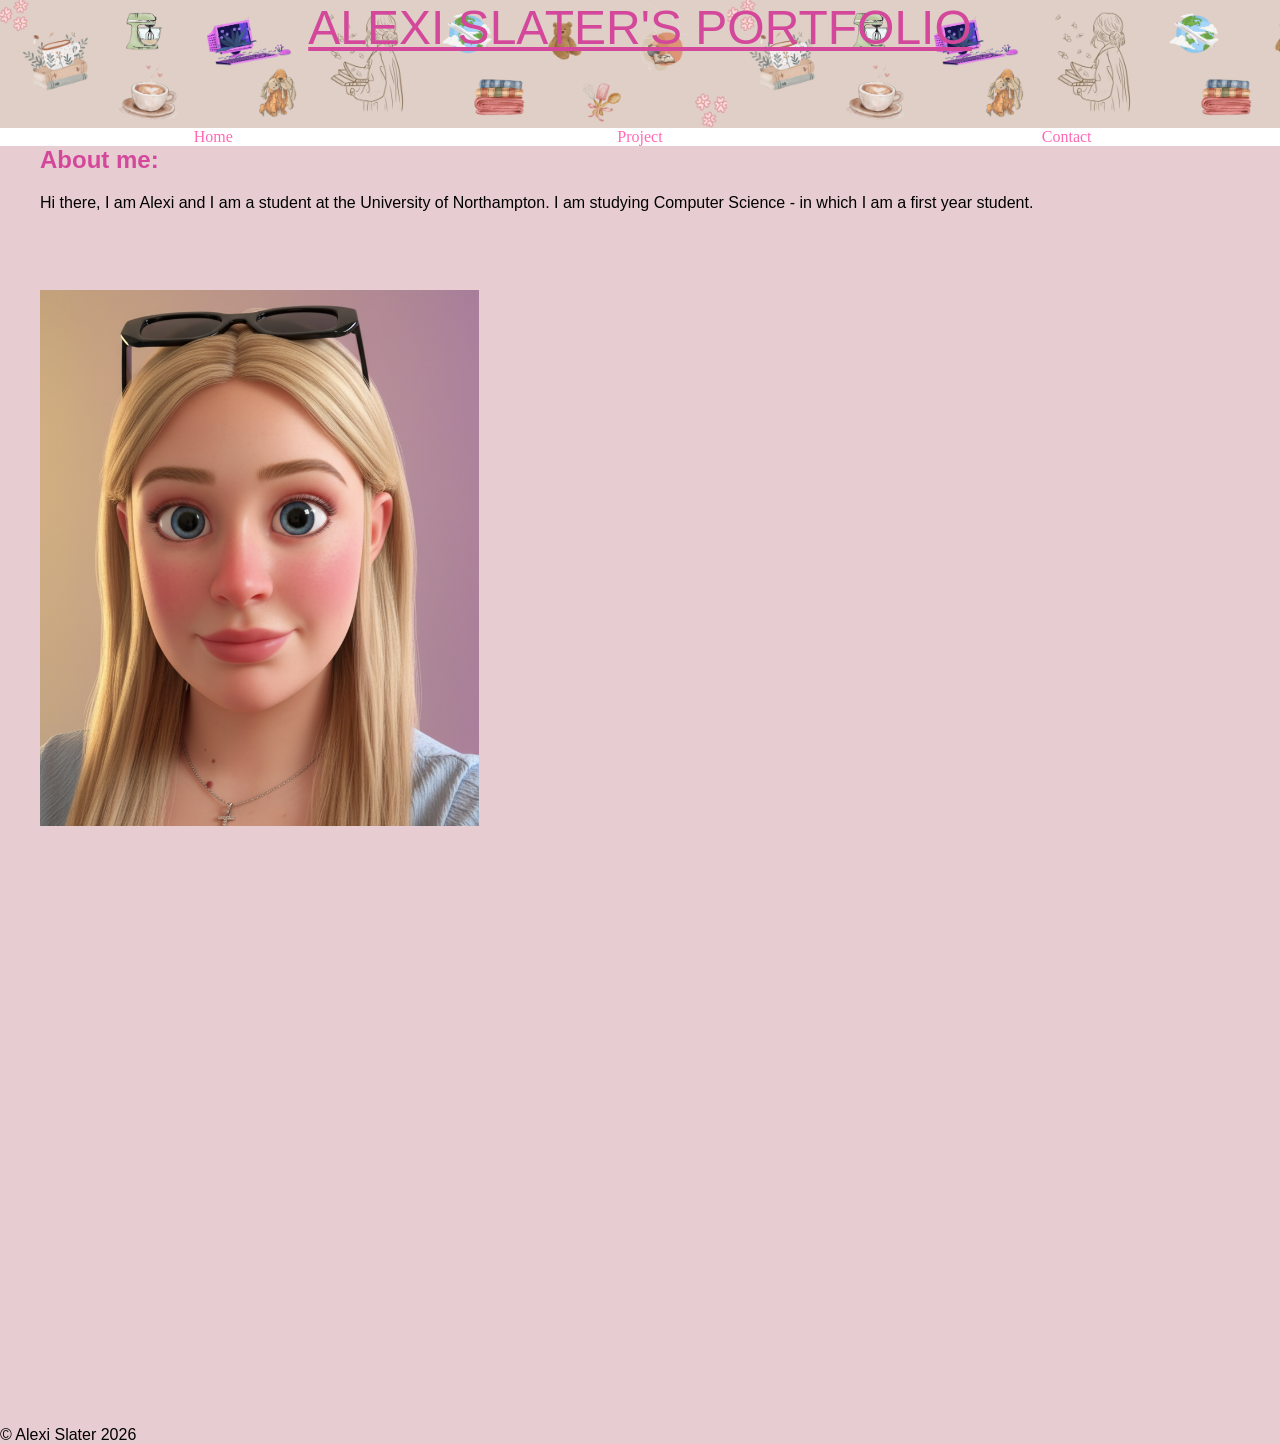
<file: index.html>
<!DOCTYPE html>
<html lang="en">
<head>
    <meta charset="UTF-8">
    <meta name="viewport" content="width=device-width, initial-scale=1.0">
    <title>Document</title>
    <link rel="stylesheet" href="main.css" media="screen">
    <link rel="stylesheet" href="mobile.css" media="screen and (max-width: 800px)">
    <link rel="stylesheet" href="desktop.css" media="screen and (min-width: 800px)">
    
</head>
<body id="clicked">
    
    <header>
        <a href="#clicked" class="on showNav"></a>
        <a href="#" class="off">X</a>
        <h1>Alexi Slater's portfolio</h1>
    </header>
    
    <nav>
        <ul>
            <li><a href="index.html">Home</a></li>

            <li><a href="project.html">Project</a>
                <ul> 
                    <li><a href="videodem.html">Video</a></li>
                    <li><a href="report.html">Report</a></li>
                </ul>
                </li>
                
            <li><a href="contact.html">Contact</a></li>
        </ul>       
    </nav>

    
    <main class="indexmain">
        <div></div>
        <h2>About me:</h2>
        <div></div>
        <div></div>
        <div></div>
        <p>Hi there, I am Alexi and I am a student at the University of Northampton. I am studying Computer Science - in which I am a first year student.</p>

 

        <div></div>
        <div></div>
        <div></div>
        <img class="aipic" src="AIpicofme.png" alt="Placeholder Image">
        
    </main>

  

    <footer>
        <p>&copy; Alexi Slater 2026</p>
    </footer>

    
</body>
</html>
</file>
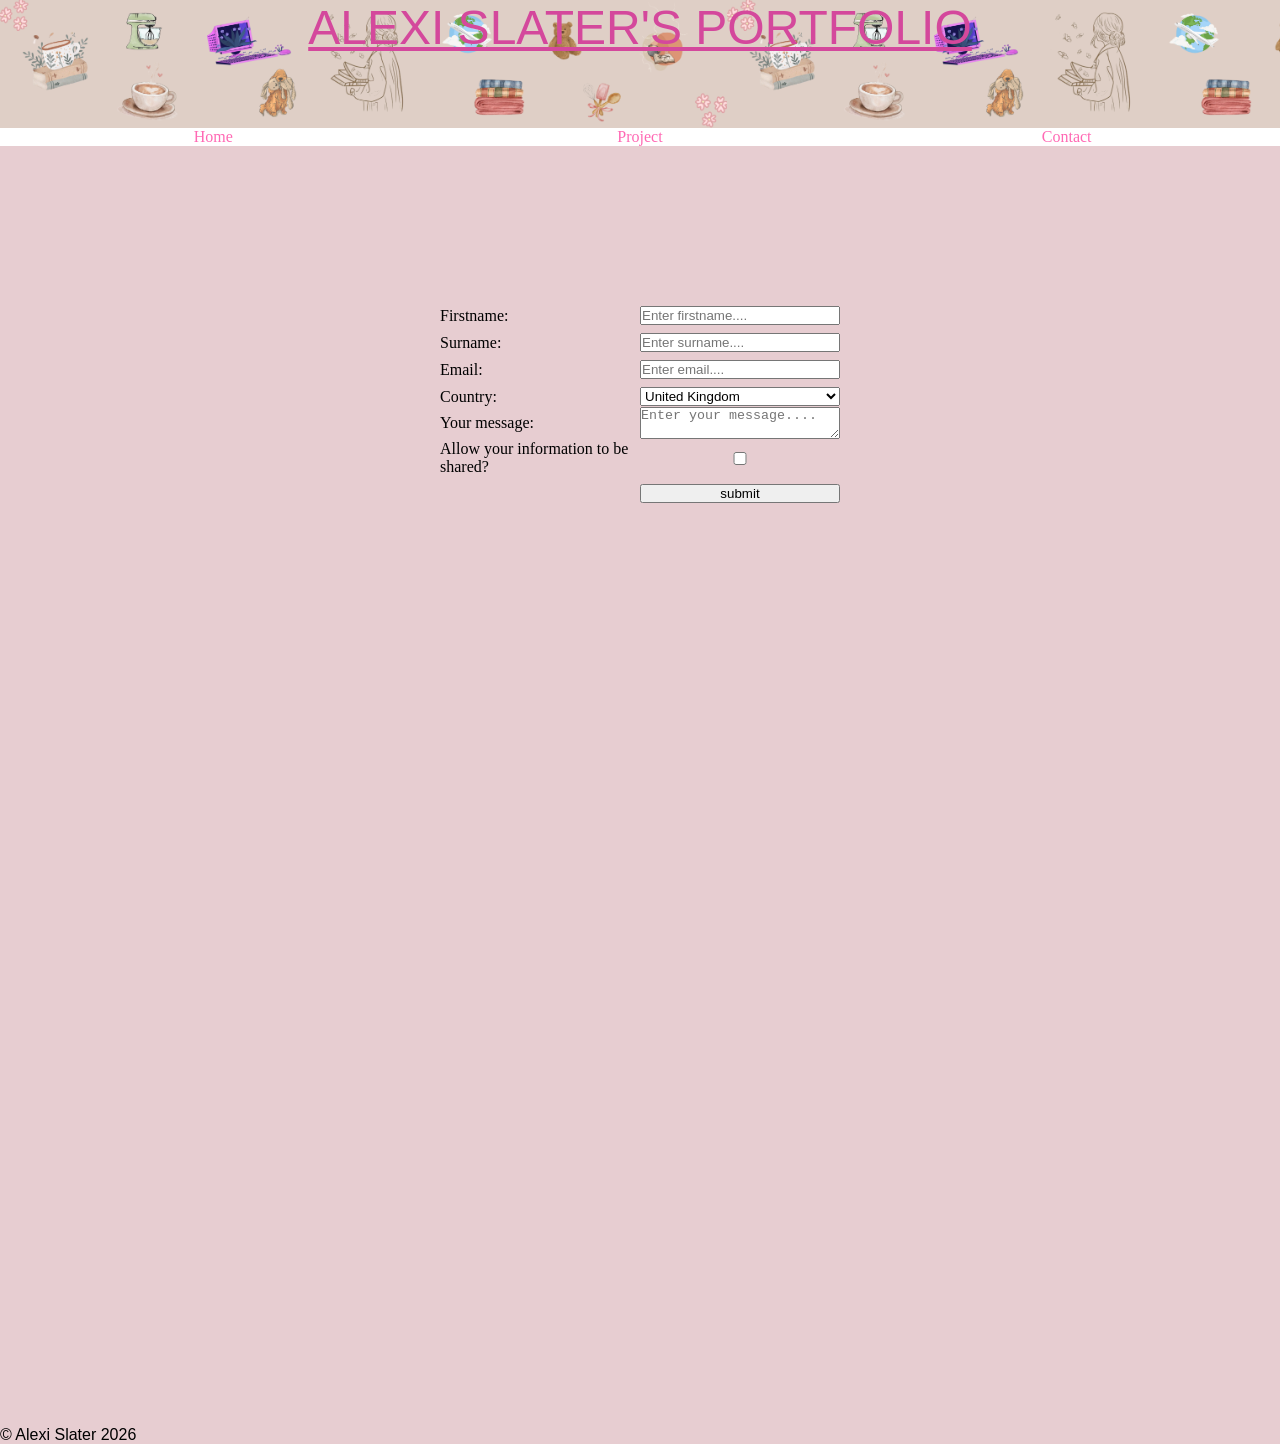
<file: contact.html>
<!DOCTYPE html>
<html lang="en">
<head>
    <meta charset="UTF-8">
    <meta name="viewport" content="width=device-width, initial-scale=1.0">
    <title>Home Page</title>
    <link rel="stylesheet" href="main.css">
    <link rel="stylesheet" href="mobile.css" media="screen and (max-width: 800px)">
    <link rel="stylesheet" href="desktop.css" media="screen and (min-width: 800px)">
</head>
<body>
    
    <header>
        <h1>Alexi Slater's portfolio</h1>
    </header>

    <nav>
        <ul>
            <li><a href="index.html">Home</a></li>

            <li><a href="project.html">Project</a>
                <ul> 
                    <li><a href="videodem.html">Video</a></li>
                    <li><a href="report.html">Report</a></li>
                </ul>
                </li>
                
            <li><a href="contact.html">Contact</a></li>
        </ul>       
    </nav>

    <main class="contactmain">

        <div></div>
        <div></div>
        <div></div>
        <div></div>
        <div></div>
        <div></div>


        <form action="mailto:alexi.slater@live.com" method="get">

        <label for="firstname">Firstname:</label>
        <input type="text" name="firstname" id="firstname" placeholder="Enter firstname...." required>

        <label for="surname">Surname:</label>
        <input type="text" name="surname" id="surname" placeholder="Enter surname...." required>
        

        <label for="email">Email:</label>
        <input type="text" name="email" id="email" placeholder="Enter email...." required>
        

        <label for="country">Country:</label>
        <select name="country" id="country">
            <option value="1">United Kingdom</option>
            <option value="2">United States of America</option>
            <option value="3">France</option>
            <option value="4">Spain</option>
            <option value="5">Greece</option>
        </select>
        

        <label for="message">Your message:</label>
        <textarea name="message" id="message" placeholder="Enter your message...."></textarea>

        <label for="infosharedbox">Allow your information to be shared?</label>
        <input type="checkbox" name="infosharedbox" id="infosharedbox" value="ticked" required>

        <input type="submit" value="submit">

        </form>
        
    </main>

    <footer>
        <p>&copy; Alexi Slater 2026</p>

    </footer>

</body>
</html>
</file>
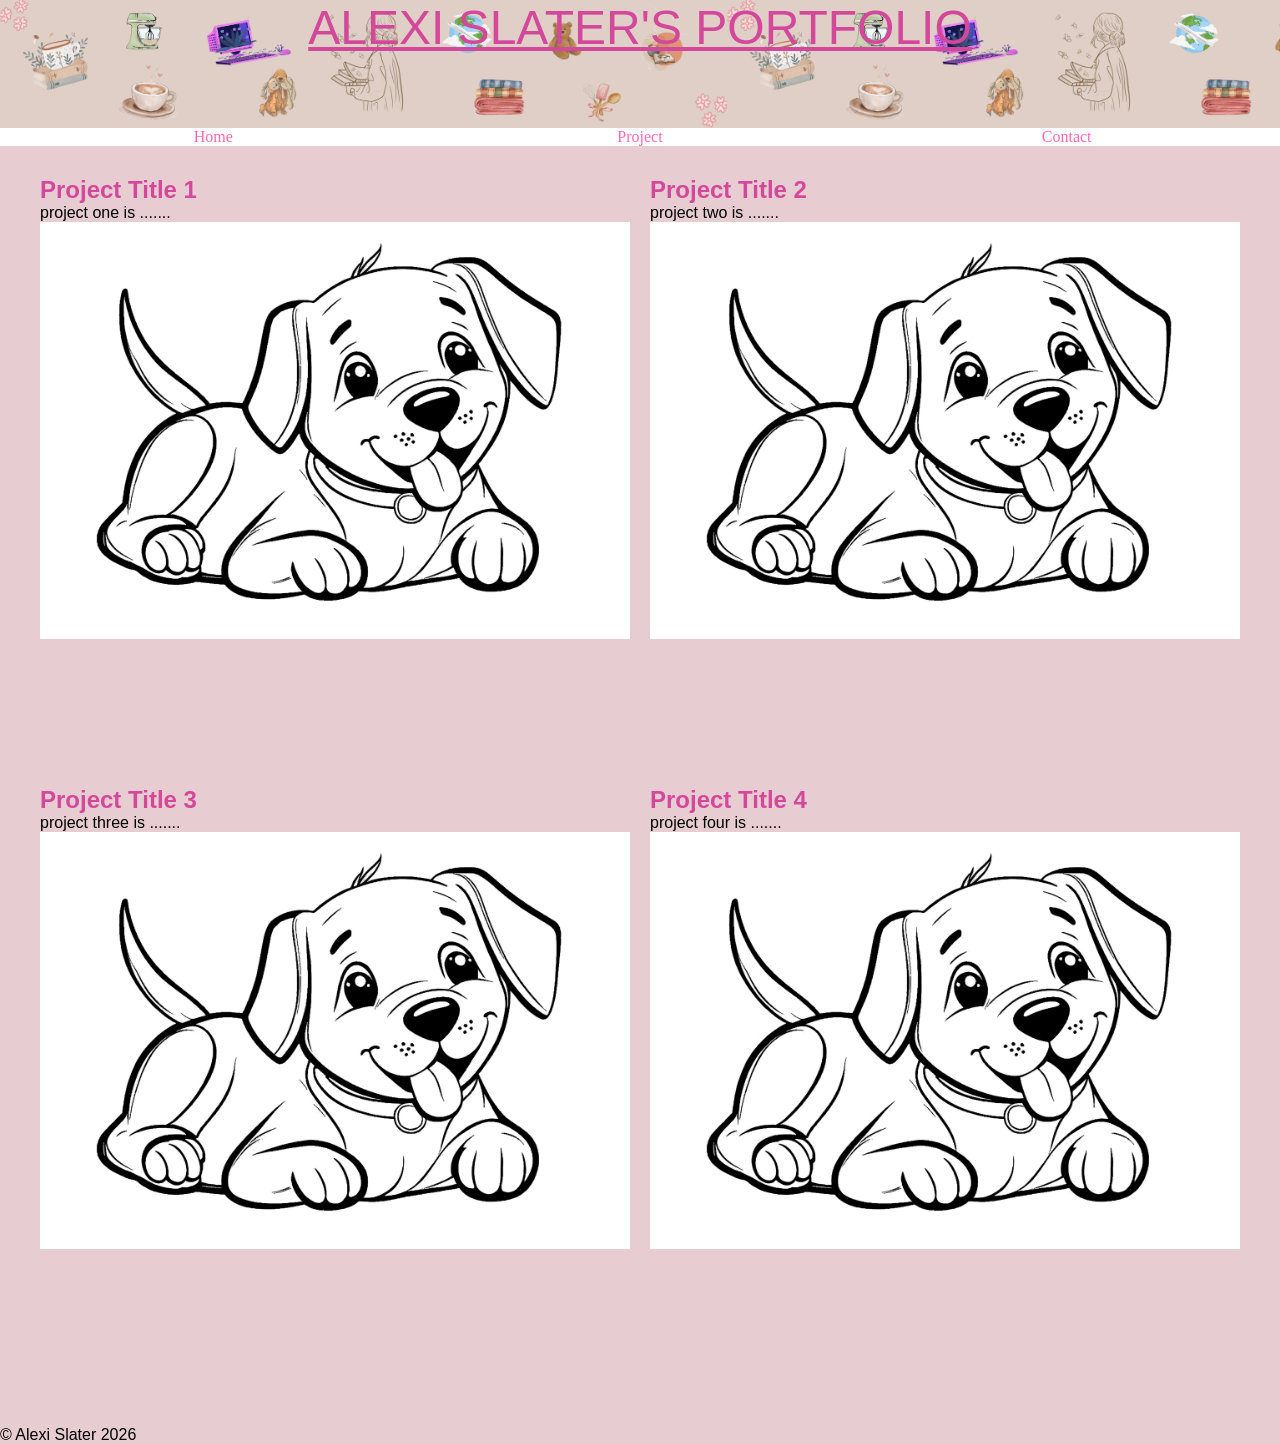
<file: project.html>
<!DOCTYPE html>
<html lang="en">
<head>
    <meta charset="UTF-8">
    <meta name="viewport" content="width=device-width, initial-scale=1.0">
    <title>Home Page</title>
    <link rel="stylesheet" href="main.css">
    <link rel="stylesheet" href="mobile.css" media="screen and (max-width: 800px)">
    <link rel="stylesheet" href="desktop.css" media="screen and (min-width: 800px)">
</head>
<body>
    
    <header>
        <h1>Alexi Slater's portfolio</h1>
    </header>

    <nav>
        <ul>
            <li><a href="index.html">Home</a></li>

            <li><a href="project.html">Project</a>
                <ul> 
                    <li><a href="videodem.html">Video</a></li>
                    <li><a href="report.html">Report</a></li>
                </ul>
                </li>
                
            <li><a href="contact.html">Contact</a></li>
        </ul>       
    </nav>

<main class="projmain">


  <div></div>
    <div></div>
      <div></div>
        <div></div>
          <div></div>
           <div></div>
        <div>
            <h2>Project Title 1</h2>
            <p>project one is .......</p>
            <img src="dog.jpg" alt="Placeholder Image">
        </div>

        <div></div>

        <div>
            <h2>Project Title 2</h2>
            <p>project two is .......</p>
            <img src="dog.jpg" alt="Placeholder Image">
        </div>
  <div></div>
    <div></div>
        <div>
            <h2>Project Title 3</h2>
            <p>project three is .......</p>
            <img src="dog.jpg" alt="Placeholder Image">
        </div>

        <div></div>

        <div>
            <h2>Project Title 4</h2>
            <p>project four is .......</p>
            <img src="dog.jpg" alt="Placeholder Image">
        </div>

</main>

    <footer>
        <p>&copy; Alexi Slater 2026</p>

    </footer>

</body>
</html>
</file>
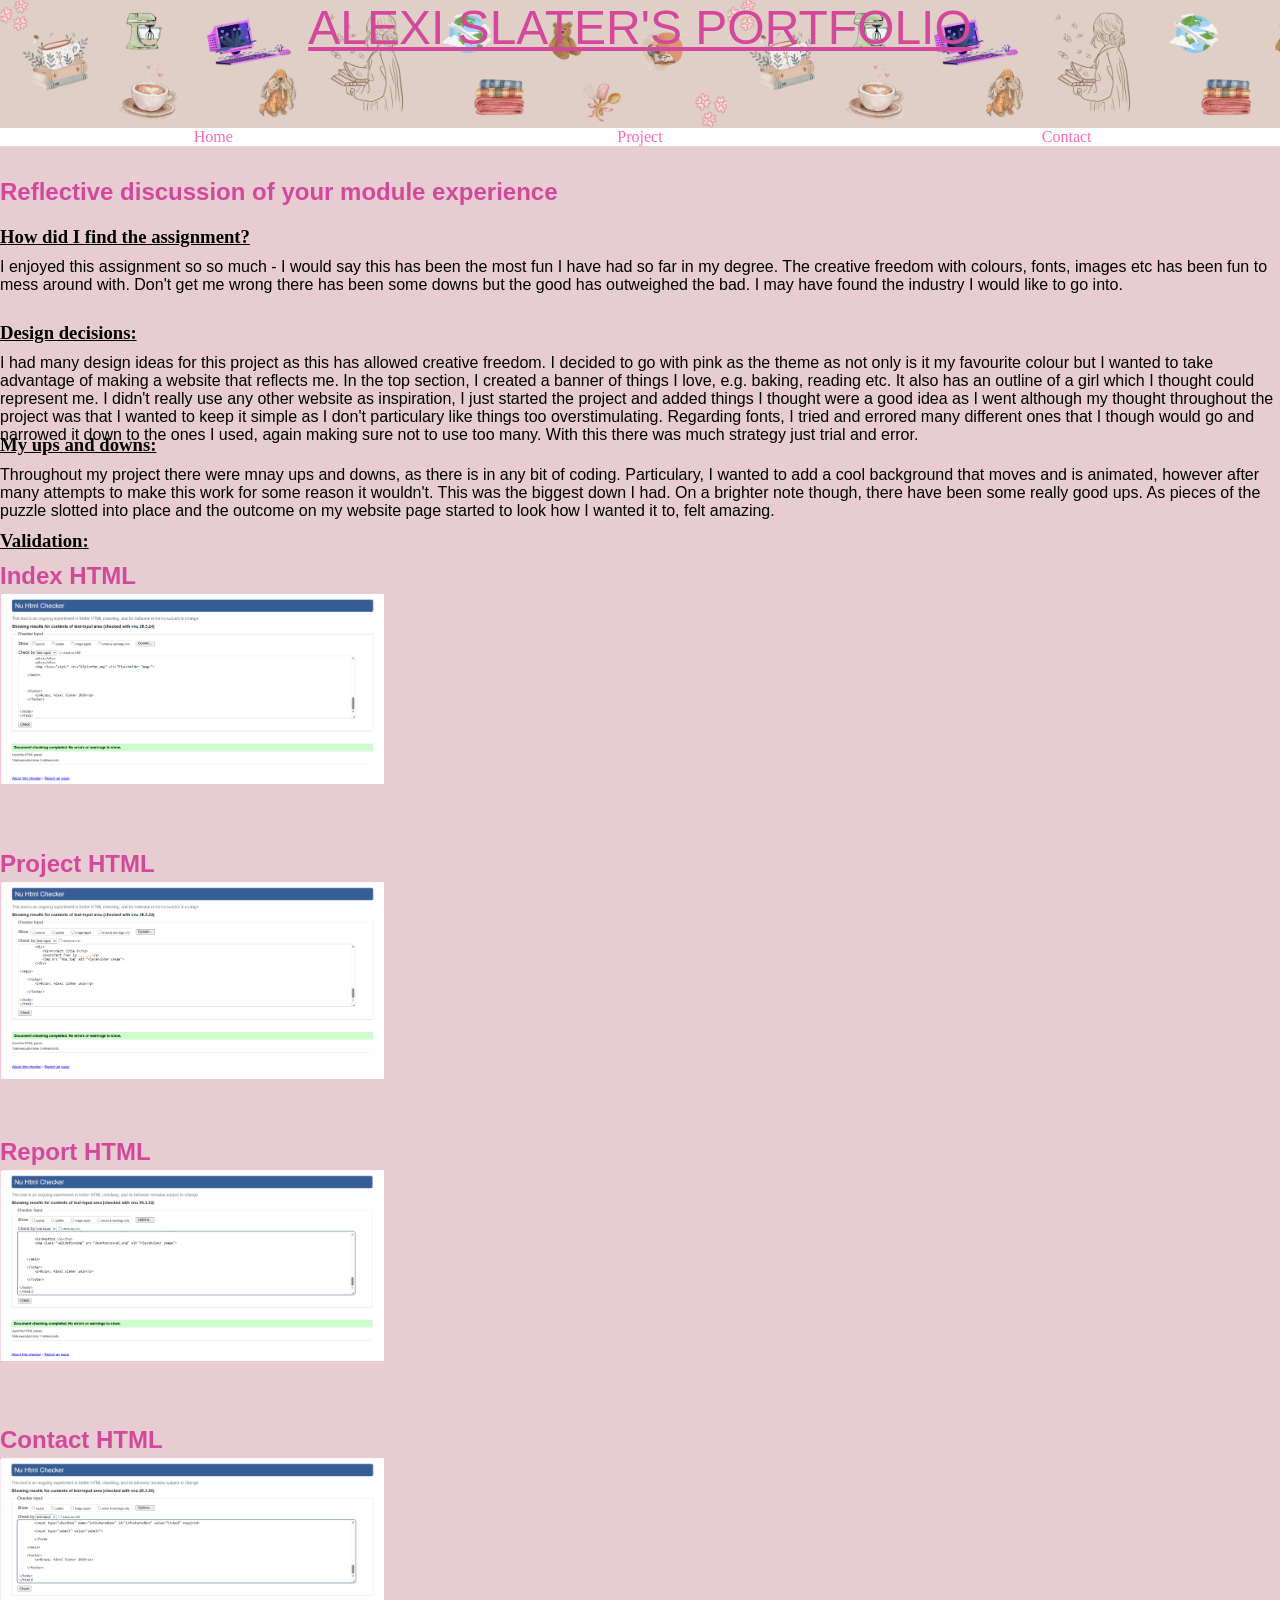
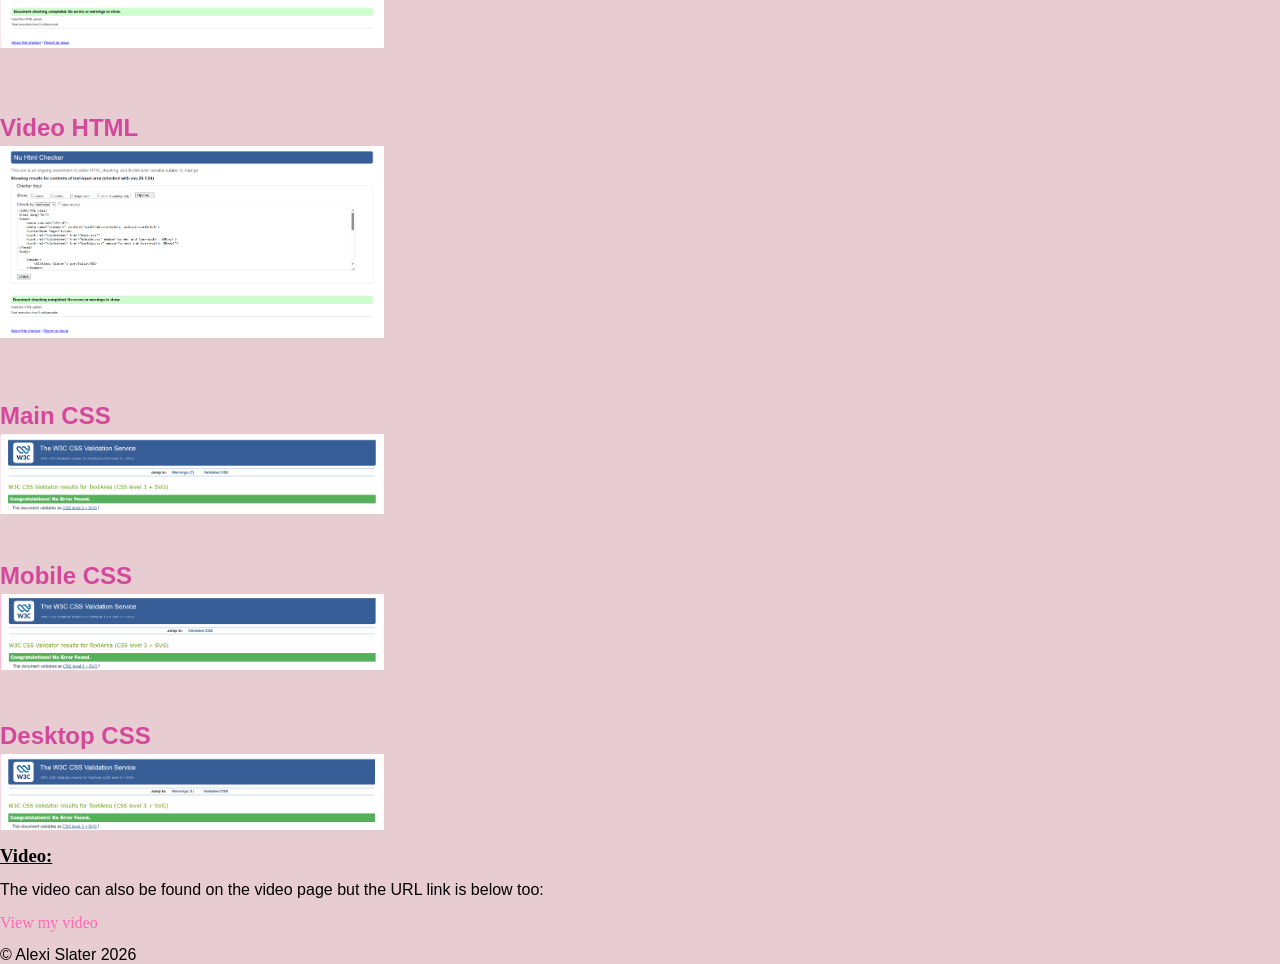
<file: report.html>
<!DOCTYPE html>
<html lang="en">
<head>
    <meta charset="UTF-8">
    <meta name="viewport" content="width=device-width, initial-scale=1.0">
    <title>Home Page</title>
    <link rel="stylesheet" href="main.css">
    <link rel="stylesheet" href="mobile.css" media="screen and (max-width: 800px)">
    <link rel="stylesheet" href="desktop.css" media="screen and (min-width: 800px)">
</head>
<body>
    
    <header>
        <h1>Alexi Slater's portfolio</h1>
    </header>

    <nav>
        <ul>
            <li><a href="index.html">Home</a></li>

            <li><a href="project.html">Project</a>
                <ul> 
                    <li><a href="videodem.html">Video</a></li>
                    <li><a href="report.html">Report</a></li>
                </ul>
                </li>
                
            <li><a href="contact.html">Contact</a></li>
        </ul>       
    </nav>

    <main class="reportmain">

        <div></div>
        <h2>Reflective discussion of your module experience</h2>
        <h3>How did I find the assignment?</h3>
        <p> I enjoyed this assignment so so much - I would say this has been the most fun I have had so far in my degree. The creative freedom with colours, fonts, images etc has been fun to mess around with. Don't get me wrong there has been some downs but the good has outweighed the bad.
            I may have found the industry I would like to go into. 
        </p>
        <h3>Design decisions:</h3>
        <p>I had many design ideas for this project as this has allowed creative freedom. I decided to go with pink as the theme as not only is it my favourite colour but I wanted to take advantage of making a website that reflects me.
            In the top section, I created a banner of things I love, e.g. baking, reading etc. It also has an outline of a girl which I thought could represent me. 
            I didn't really use any other website as inspiration, I just started the project and added things I thought were a good idea as I went although my thought throughout the project was that I wanted to keep it simple as I don't particulary like things too overstimulating.
            Regarding fonts, I tried and errored many different ones that I though would go and narrowed it down to the ones I used, again making sure not to use too many. With this there was much strategy just trial and error.</p>

        <h3>My ups and downs:</h3>
        <p>Throughout my project there were mnay ups and downs, as there is in any bit of coding. Particulary, I wanted to add a cool background that moves and is animated, however after many attempts to make this work for some reason it wouldn't. This was the biggest down I had.
            On a brighter note though, there have been some really good ups. As pieces of the puzzle slotted into place and the outcome on my website page started to look how I wanted it to, felt amazing.
        </p>

        <h3>Validation:</h3>

        <h2>Index HTML</h2>
        <img class="validationimg" src="Indexval.png" alt="Placeholder Image">
       
        <h2>Project HTML</h2>
        <img class="validationimg" src="Project.png" alt="Placeholder Image">

        <h2>Report HTML</h2>
        <img class="validationimg" src="reportval.png" alt="Placeholder Image">

        <h2>Contact HTML</h2>
        <img class="validationimg" src="Contactval.png" alt="Placeholder Image">

        <h2>Video HTML</h2>
        <img class="validationimg" src="Videoval.png" alt="Placeholder Image">

        <h2>Main CSS</h2>
        <img class="validationimg" src="maincssval.png" alt="Placeholder Image">

        <h2>Mobile CSS</h2>
        <img class="validationimg" src="mobilecssval.png" alt="Placeholder Image">

        <h2>Desktop CSS</h2>
        <img class="validationimg" src="desktopcssval.png" alt="Placeholder Image">

        <h3>Video:</h3>
        <p>The video can also be found on the video page but the URL link is below too:
        </p>
        <a href="https://mymedia.northampton.ac.uk/media/Assignment+1+video+-+Alexi+Slater/0_ky380q3n">View my video</a>


        
        
    </main>

    <footer>
        <p>&copy; Alexi Slater 2026</p>

    </footer>

</body>
</html>
</file>
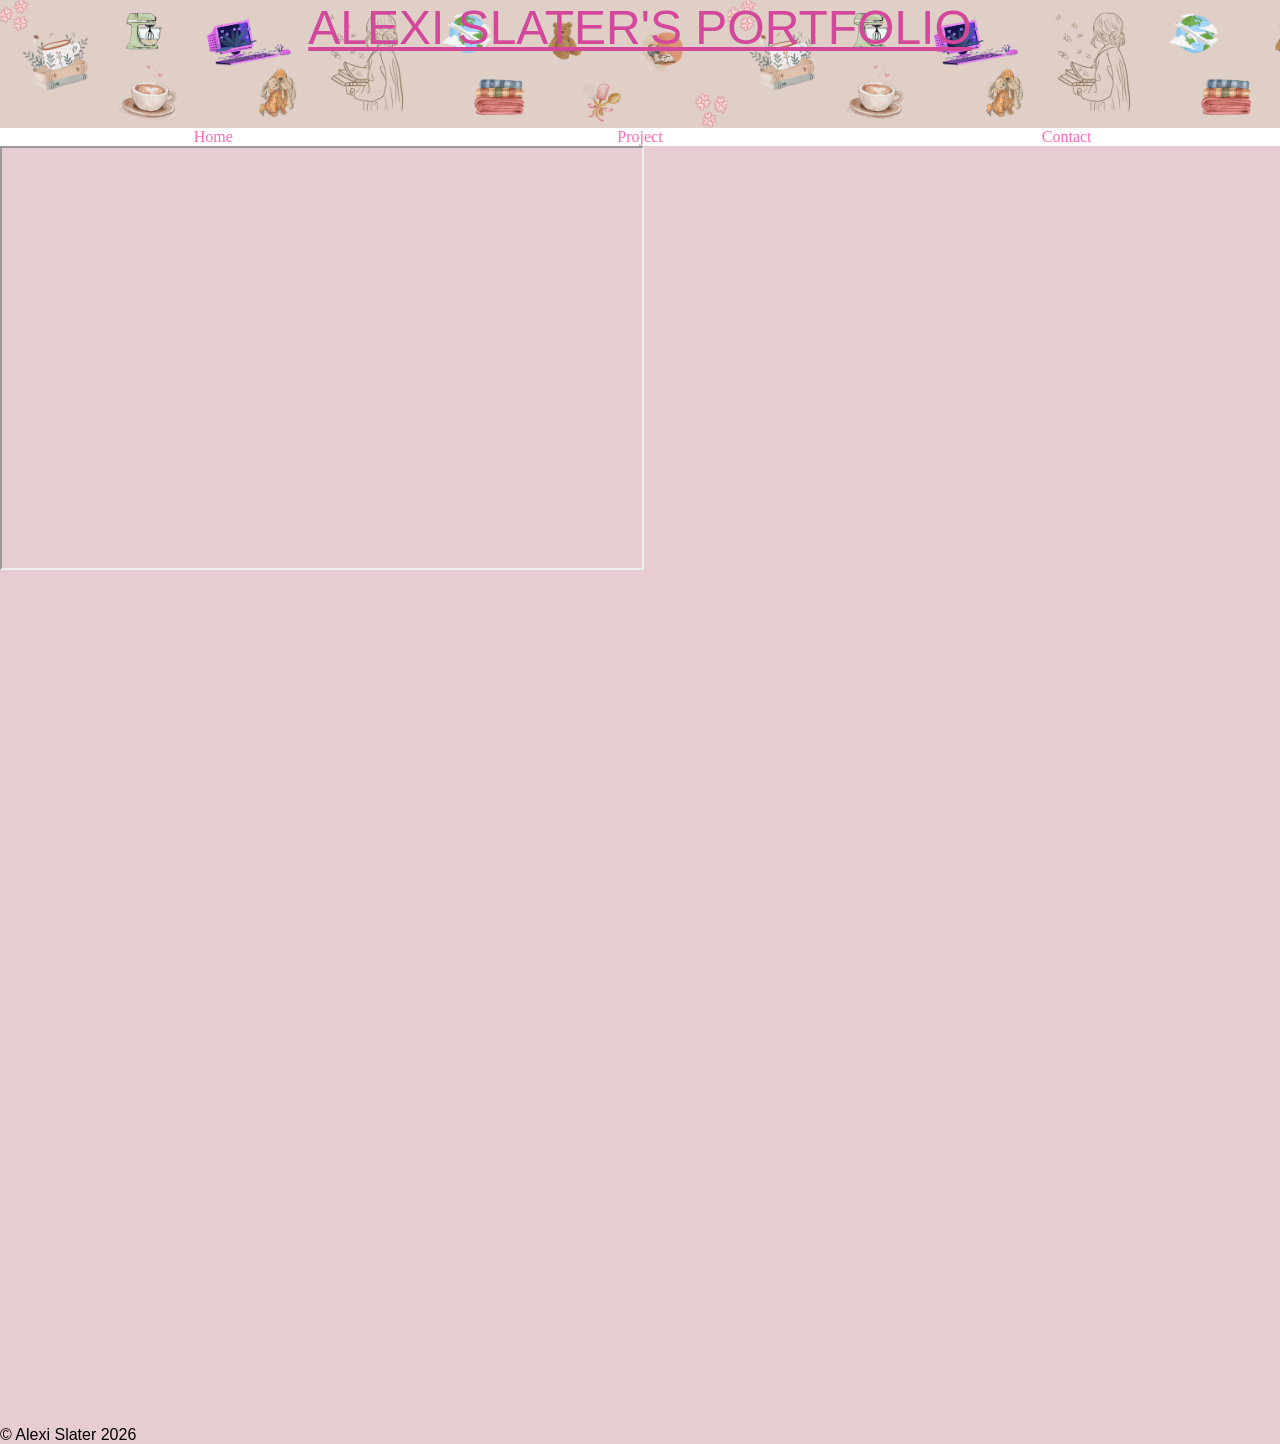
<file: videodem.html>
<!DOCTYPE html>
<html lang="en">
<head>
    <meta charset="UTF-8">
    <meta name="viewport" content="width=device-width, initial-scale=1.0">
    <title>Home Page</title>
    <link rel="stylesheet" href="main.css">
    <link rel="stylesheet" href="mobile.css" media="screen and (max-width: 800px)">
    <link rel="stylesheet" href="desktop.css" media="screen and (min-width: 800px)">
</head>
<body>
    
    <header>
        <h1>Alexi Slater's portfolio</h1>
    </header>

    <nav>
        <ul>
            <li><a href="index.html">Home</a></li>

            <li><a href="project.html">Project</a>
                <ul> 
                    <li><a href="videodem.html">Video</a></li>
                    <li><a href="report.html">Report</a></li>
                </ul>
                </li>
                
            <li><a href="contact.html">Contact</a></li>
        </ul>       
    </nav>

    <main>
        <iframe id="kmsembed-0_ky380q3n" width="640" height="420" src="https://mymedia.northampton.ac.uk/embed/secure/iframe/entryId/0_ky380q3n/uiConfId/23458795/st/0" class="kmsembed" allowfullscreen allow="autoplay *; fullscreen *; encrypted-media *" referrerPolicy="no-referrer-when-downgrade" sandbox="allow-downloads allow-forms allow-same-origin allow-scripts allow-top-navigation allow-pointer-lock allow-popups allow-modals allow-orientation-lock allow-popups-to-escape-sandbox allow-presentation allow-top-navigation-by-user-activation"  title="Assignment 1 video - Alexi Slater"></iframe>
    </main>

    <footer>
        <p>&copy; Alexi Slater 2026</p>

    </footer>

</body>
</html>
</file>
<file: main.css>
* {
    margin: 0em;
    padding: 0em;

}

:root{
    --darkerpink: rgb(212, 72, 156);
    --lighterpink: #e68cca;
    --verylightpink: rgb(231, 205, 209);

}

h1 {
    color: var(--darkerpink);
    font-size: 3em;
    font-weight: normal;
    font-family: Impact, Haettenschweiler, 'Arial Narrow Bold', sans-serif;
    text-decoration: underline;
    text-transform: uppercase;
}

h2 {
    color: var(--darkerpink);
    font-weight: normal;
    font-family: Impact, Haettenschweiler, 'Arial Narrow Bold', sans-serif;
    font-weight: bold;
}

h3{
    text-decoration: underline;
}

p {
    color: black;
    font-family: Impact, Haettenschweiler, 'Montserrat', sans-serif;
}

a {
    color: hotpink;
    text-decoration: none;
}

header {
    color: white;
    grid-area: header;
    background-image: url('bannerweb.jpeg');
    background-size: contain;
    height: 8em;
}

nav {
    grid-area: nav;
    
}

main {
    grid-area: main;
    display: grid;
    height: 80em;
    grid-template-columns: 40px auto auto 40px;
    grid-template-rows: 30px auto auto 30px;
    background-color: var(--verylightpink);

}

.indexmain {
    grid-area: main;
    display: grid;
    height: 80em;
    grid-template-columns: 40px auto auto 40px;
    grid-template-rows: 3em 6em auto 4em;
    background-color: var(--verylightpink);

}

.contactmain {
    grid-area: main;
    display: grid;
    height: 80em;
    grid-template-columns: 40px auto auto 40px;
    grid-template-rows: 10em 8em 12em 10em auto;
    background-color: var(--verylightpink);

}

.reportmain{
    grid-area: main;
    display: grid;
    height: 150em;
    grid-template-columns: 100%;
    grid-template-rows: 2em 3em 2em 4em 2em 5em 2em 4em 2em 2em 16em 2em 16em 2em 16em 2em 16em 2em 16em 2em 8em 2em 8em 2em;
    background-color: var(--verylightpink);
    
}

.validationimg {
    width: 30%;
    height: auto;
}

.aipic {
    width: 40%;
    height: auto;
}

.projmain{
    grid-area: main;
    display: grid;
    height: 80em;
    grid-template-columns: 40px auto 20px auto 40px;
    grid-template-rows: 30px auto auto 30px;
    background-color: var(--verylightpink);
}

footer {
    color: white;
    grid-area: footer;
    background-color: var(--verylightpink);
}

body {
    display: grid;
    grid-template-columns: 100%;
    grid-template-rows: auto;
    grid-template-areas:
        "header"
        "nav"
        "main"
        "footer"
    ;
}

nav ul {
    list-style: none;
    display: flex;
    justify-content: space-around;
    text-align: center;
}



header h1{
    display: flex;
    justify-content: center;
}



div img{
    width: 100%;
}


form {
    display: grid;
    grid-template-columns: 50% 50%;
    align-items: center;
    row-gap: 0.5em;
    width: 400px;
    justify-content: center;
}

input[type="submit"] {
    grid-column: 2;
}
</file>
<file: mobile.css>
header {
    color: white;
    padding: 20px;
}



footer {
    color: black;
}

.showNav:before {
    content: '';
    position: absolute;
    width: 1.25em;
    margin-top: 0.3em;
    border-top: 0.2em solid #fff;
}

.showNav {
    height: 0.8em;
    width: 1.25em;
    display: block;
    border-top: 0.2em solid white;
    border-bottom: 0.2em solid white;
}

nav {
display: none;
position: fixed;
background-color: white;
top: 0;
left: 50%;
width: 50%;
height: 100vh;
}

#clicked:target nav {
    display: block;
}

#clicked .on{
    display: block;
}

#clicked .off{
    display:none;
}

#clicked:target .on{
    display: none;
}

#clicked:target .off{
    display: block;
}

.off {
    color: black;
}
</file>
<file: desktop.css>
header {
    color: white;
    grid-area: header;
}

nav {
    grid-area: nav;
}

main {
    grid-area: main;
}


footer {
    grid-area: footer;
    color: black;
}

body {
    display: grid;
    grid-template-columns: 80% 20%;
    grid-template-rows: auto;
    grid-template-areas:
        "header header header"
        "nav nav nav"
        "main main aside"
        "footer footer footer"
    ;
}

nav > ul > li {
    position: relative;
    width: 100%;
}

nav ul ul {
    position: absolute;
    background-color: pink;
    display: block;
    width: 100%;
    padding: 0;
    opacity: 0;
    transition: opacity 0.5s ease-in;
    pointer-events: none;
}

nav > ul > li:hover ul {
    opacity: 1;
    pointer-events: auto;
}

.on{
    display:none;
}

.off{
    display:none;
}

.shownav{
    display:none;
}

id{
    display: none;
}

nav ul {
    list-style: none;
    display: flex;
    justify-content: space-around;
    text-align: center;
}
</file>
